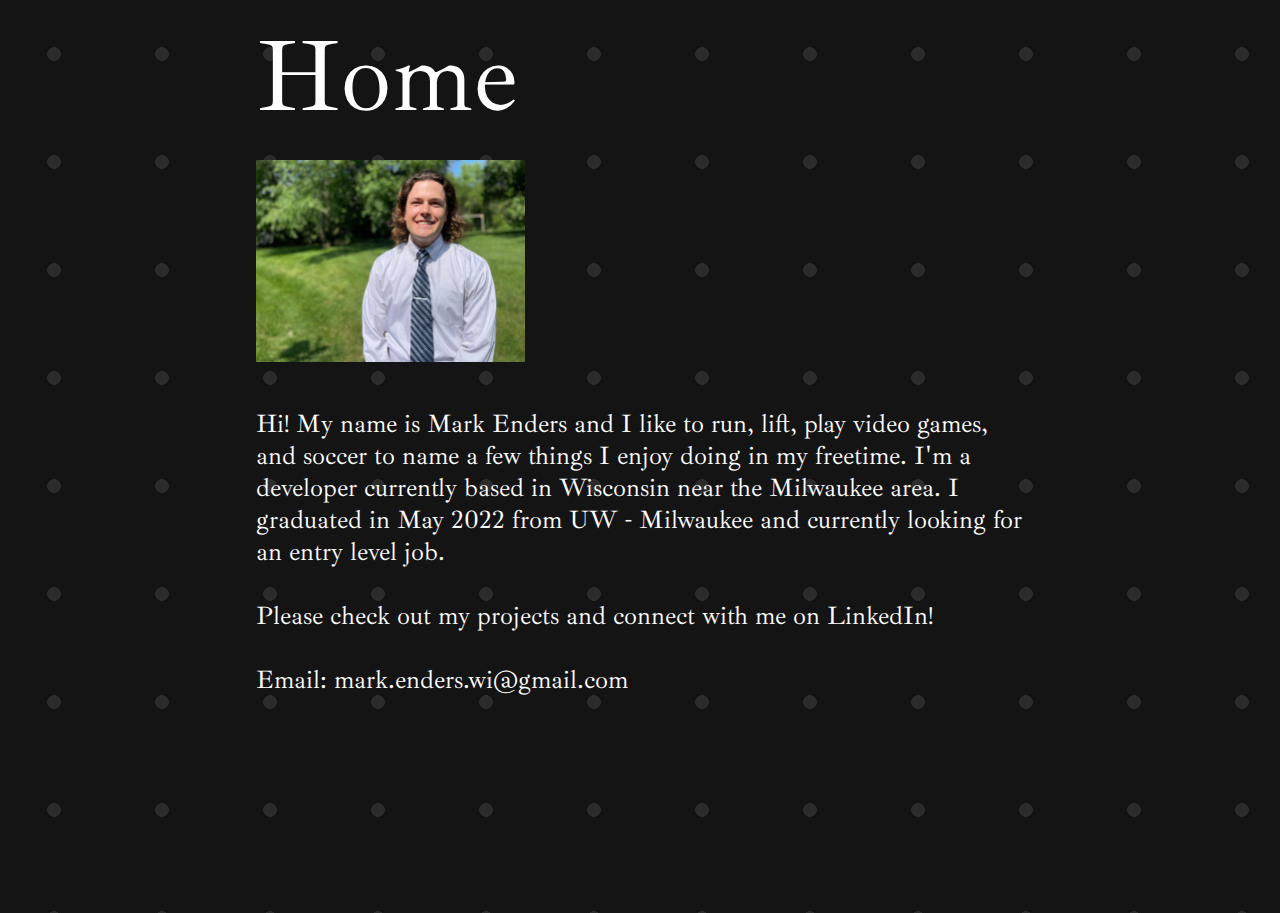
<file: about.html>
<!DOCTYPE html>
<html lang="en">
  <head>
    <meta charset="UTF-8" />
    <meta name="viewport" content="width=device-width, initial-scale=1.0" />
    <title>About</title>
    <link rel="preconnect" href="https://fonts.googleapis.com" />
    <link rel="preconnect" href="https://fonts.gstatic.com" crossorigin />
    <link
      href="https://fonts.googleapis.com/css2?family=Ibarra+Real+Nova:wght@500&family=Rubik:wght@400&display=swap"
      rel="stylesheet"
    />
    <link rel="stylesheet" href="./style.css" />
  </head>
  <body>
    <div id="menu-items">
      <div class="home-button"><a href="./index.html">Home</a></div>
    </div>

    <div id="projects">
      <img src="images\Headshot smile.jpg" />
      <br /><br />
      <div>
        Hi! My name is Mark Enders and I like to run, lift, play video games,
        and soccer to name a few things I enjoy doing in my freetime. I'm a
        developer currently based in Wisconsin near the Milwaukee area. I
        graduated in May 2022 from UW - Milwaukee and currently looking for an
        entry level job.<br /><br />
        Please check out my projects and connect with me on LinkedIn!
        <br /><br />
        Email: mark.enders.wi@gmail.com
      </div>
    </div>

    <div id="menu-background-pattern"></div>

    <script src="./script.js"></script>
  </body>
</html>
</file>
<file: style.css>
@media only screen and (max-width: 800px) {
  #menu-background-image {
    background-repeat: no-repeat !important;
  }

  .menu-item {
    padding: clamp(2rem, 0.5vw, 1rem) 0rem !important;
  }

  #menu-background-pattern {
    display: none !important;
  }
}

body {
  background-color: rgb(20, 20, 20);
  margin: 0px;
}

a {
  color: rgb(255, 255, 255);
  text-decoration: none; /* no underline */
}

#menu {
  align-items: center;
  display: flex;
  height: 100vh;
  width: 100vw;
}

#menu-items {
  margin-left: clamp(4rem, 20vw, 48rem);
  position: relative;
  z-index: 2;
}

#projects {
  margin-left: clamp(4rem, 20vw, 48rem);
  margin-right: clamp(4rem, 20vw, 48rem);
  position: relative;
  z-index: 2;
}

#menu[data-active-index="0"] > #menu-background-pattern {
  background-position: 0% -25%;
}

#menu[data-active-index="1"] > #menu-background-pattern {
  background-position: 0% -50%;
}

#menu[data-active-index="2"] > #menu-background-pattern {
  background-position: 0% -75%;
}

#menu[data-active-index="3"] > #menu-background-pattern {
  background-position: 0% -100%;
}

#menu[data-active-index="0"] > #menu-background-image {
  background-position: center 45%;
}

#menu[data-active-index="1"] > #menu-background-image {
  background-position: center 50%;
}

#menu[data-active-index="2"] > #menu-background-image {
  background-position: center 55%;
}

#menu[data-active-index="3"] > #menu-background-image {
  background-position: center 60%;
}

#menu-background-pattern {
  background-image: radial-gradient(
    rgba(255, 255, 255, 0.1) 9%,
    transparent 9%
  );
  background-position: 0% 0%;
  background-size: 12vmin 12vmin;
  height: 100vh;
  left: 0px;
  position: absolute;
  top: 0px;
  transition: opacity 800ms ease, background-size 800ms ease,
    background-position 800ms ease;
  width: 100vw;
  z-index: 1;
}

#menu-background-image {
  background-image: url("/images/Headshot smile.jpg");
  background-position: center 40%;
  background-size: 100vmax;
  height: 100%;
  left: 0px;
  opacity: 0.15;
  position: absolute;
  top: 0px;
  transition: opacity 800ms ease, background-size 800ms ease,
    background-position 800ms ease;
  width: 100%;
  z-index: 0;
}

#menu-items:hover ~ #menu-background-pattern {
  background-size: 11vmin 11vmin;
  opacity: 0.5;
}

#menu-items:hover ~ #menu-background-image {
  background-size: 100vmax;
  opacity: 0.1;
}

#menu-items:hover > .menu-item {
  opacity: 0.3;
}

#menu-items:hover > .menu-item:hover {
  opacity: 1;
}

.menu-item {
  color: white;
  cursor: pointer;
  display: block;
  font-family: "Ibarra Real Nova", serif;
  font-size: clamp(3rem, 8vw, 8rem);
  padding: clamp(0.25rem, 0.5vw, 1rem) 0rem;
  text-decoration: none;
  transition: opacity 400ms ease;
}

.home-button {
  position: top;
  color: white;
  cursor: pointer;
  display: block;
  font-family: "Ibarra Real Nova", serif;
  font-size: clamp(3rem, 8vw, 8rem);
  padding: clamp(0.25rem, 0.5vw, 1rem) 0rem;
  text-decoration: none;
  transition: opacity 400ms ease;
}

div {
  position: relative;

  color: white;
  cursor: pointer;
  display: block;
  font-family: "Ibarra Real Nova", serif;
  font-size: clamp(1rem, 2vw, 3rem);
  padding: clamp(0.25rem, 0.5vw, 1rem) 0rem;
  text-decoration: none;
  transition: opacity 400ms ease;
}

img {
  width: 35%;
  height: auto;
}

.button {
  background-color: #ffffff;
  border: none;
  color: #2c2c2c;
  padding: 20px 34px;
  text-align: center;
  text-decoration: none;
  display: inline-block;
  font-size: 20px;
  margin: 4px 2px;
  cursor: pointer;
}
</file>
